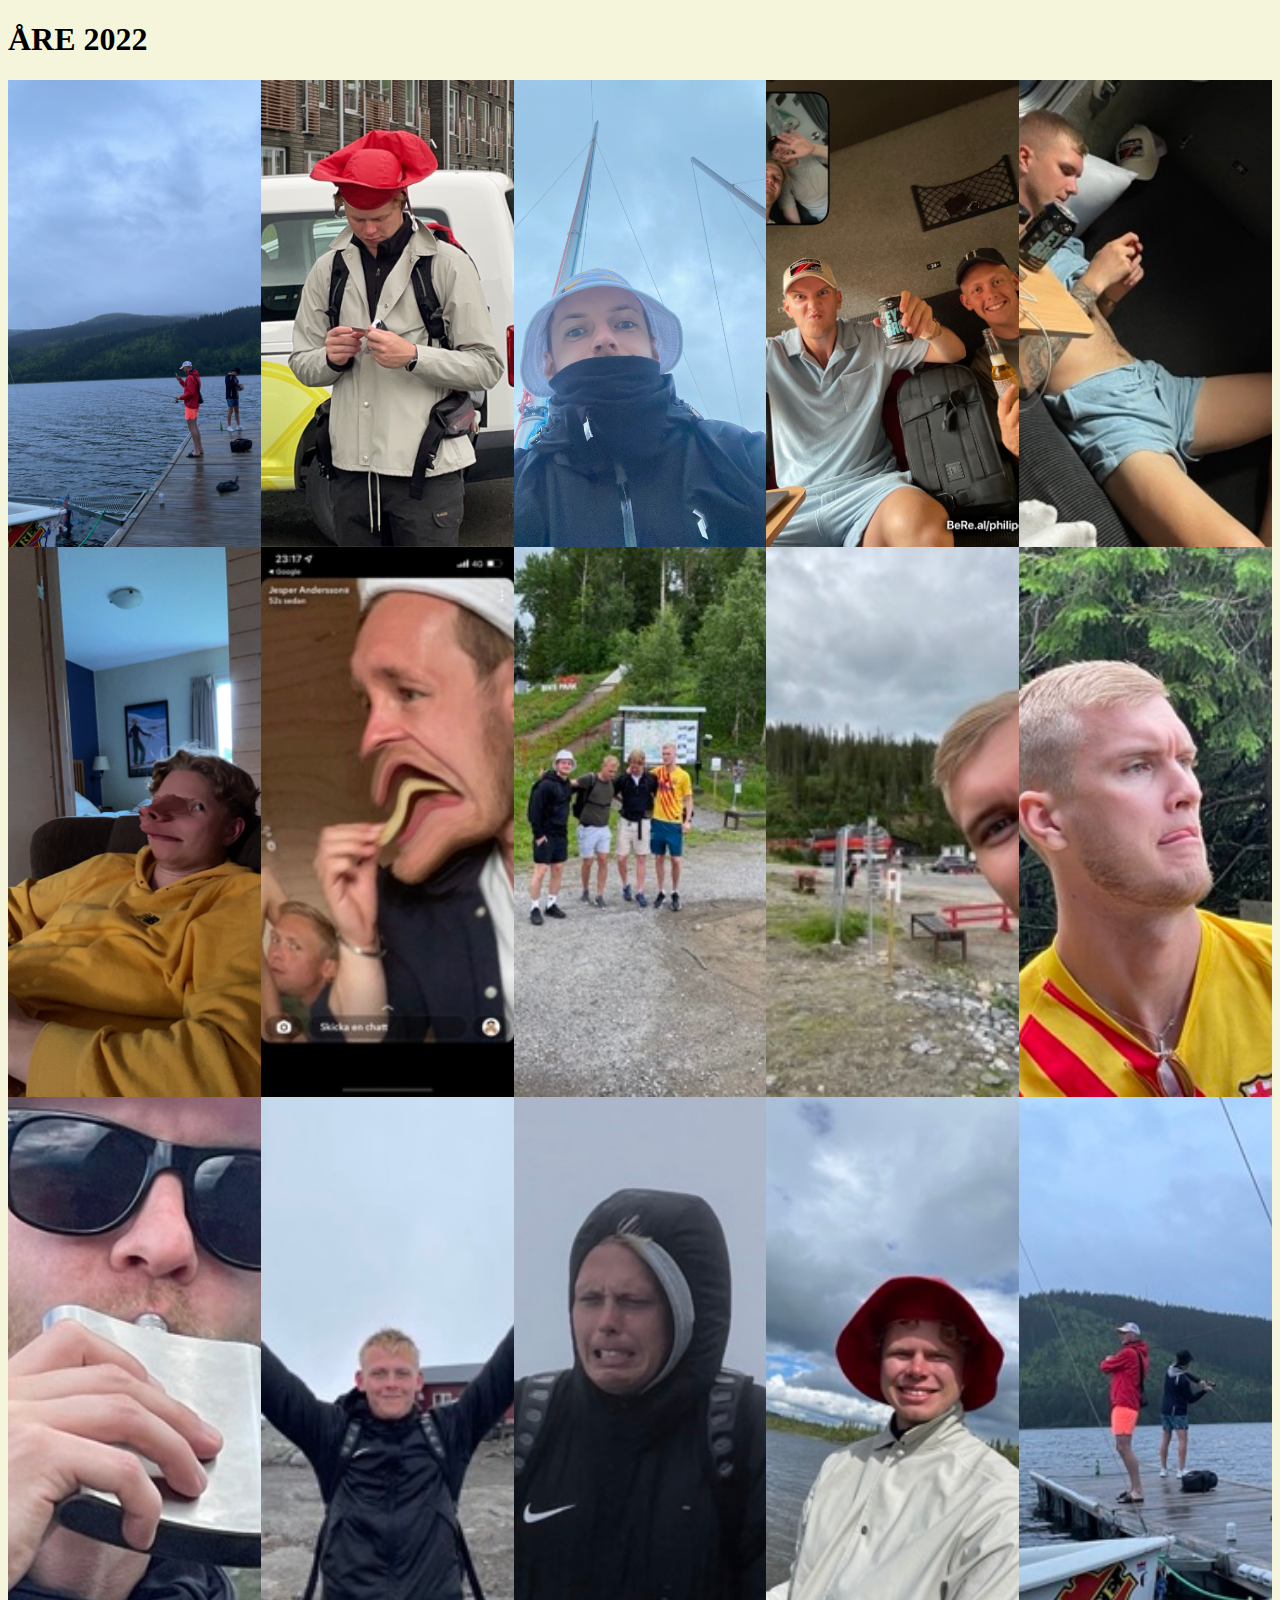
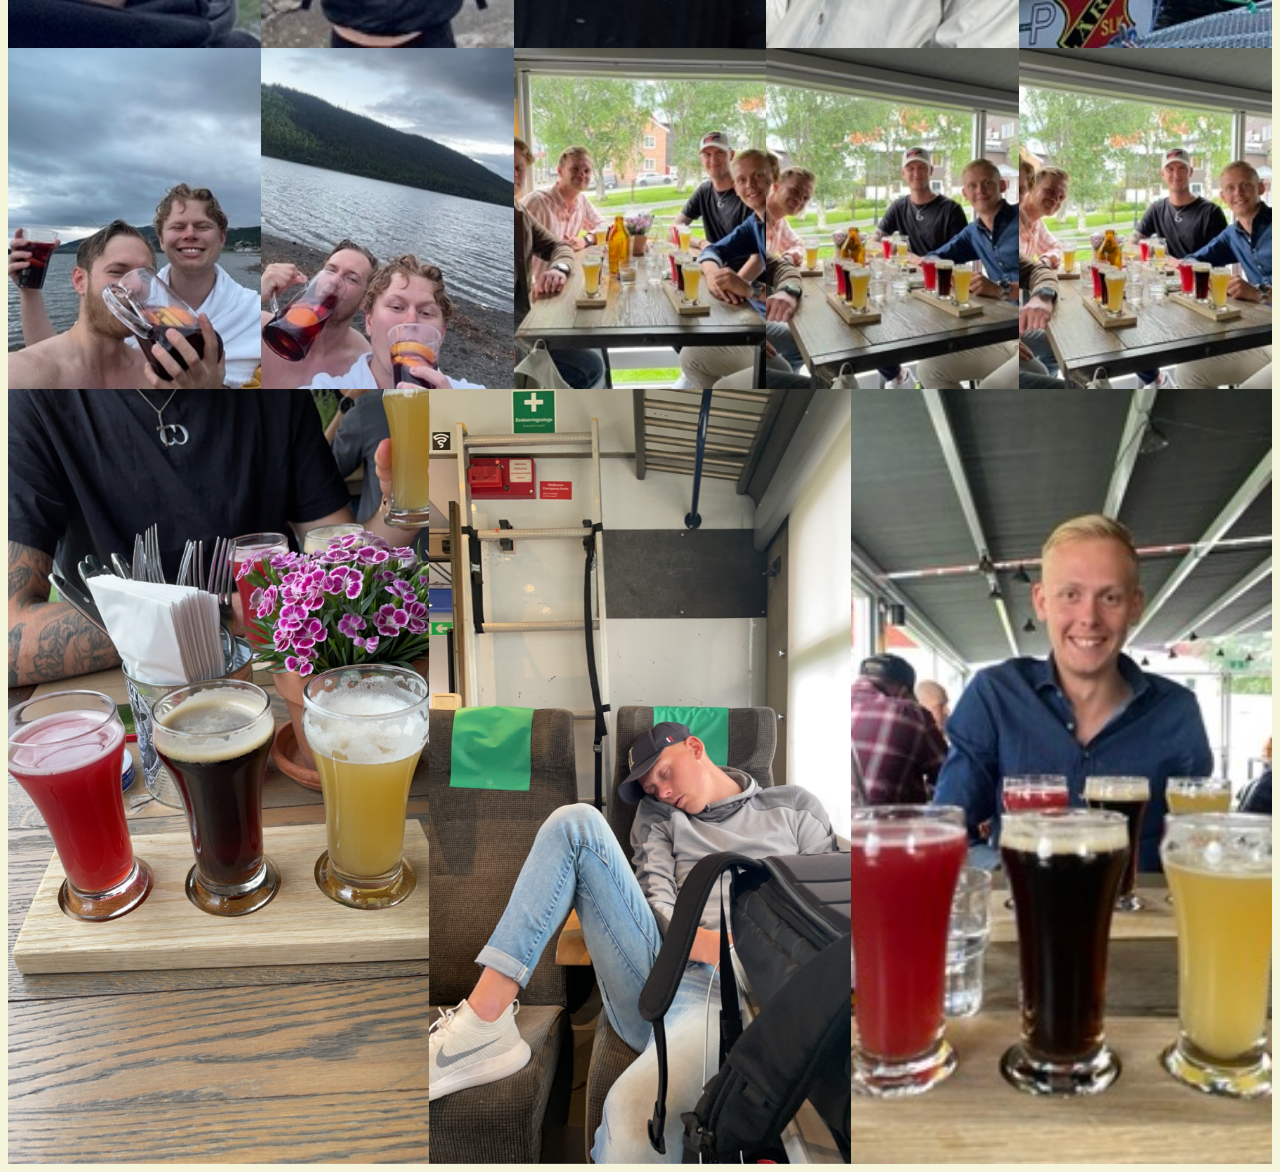
<file: index.html>
<!DOCTYPE html>
<html lang="en">
<head>
    <meta charset="UTF-8">
    <meta http-equiv="X-UA-Compatible" content="IE=edge">
    <meta name="viewport" content="width=device-width, initial-scale=1.0">
    <title>Bildgalleri
    </title>
<link rel="stylesheet" href="style.css">
</head>
<body>
 <h1>ÅRE 2022</h1>
<div class="container">
<div class="big"><img src="Åre 2022/042DB3CE-5EE8-49D3-8D21-7D25FDF0520D.jpg" alt=""> </div>
<div class="normal"><img src="Åre 2022/638E9654-839A-493F-9DCD-FE61D97107A4.jpeg" alt=""> </div>
<div class="big"><img src="Åre 2022/A1400C3A-97AF-4480-A3B6-43F49AE02138.JPG" alt=""> </div>
<div class="normal"><img src="Åre 2022/IMG_1594.JPG" alt=""> </div>
<div class="big"><img src="Åre 2022/IMG_1595 – liten.jpeg" alt=""> </div>
<div class="normal"><img src="Åre 2022/IMG_1852.JPG" alt=""> </div>
<div class="normal"><img src="Åre 2022/IMG_1614 – liten.jpeg" alt=""> </div>
<div class="normal"><img src="Åre 2022/IMG_1621 – liten.jpeg" alt=""> </div>
<div class="normal"><img src="Åre 2022/IMG_1627 – liten.jpeg" alt=""> </div>
<div class="normal"><img src="Åre 2022/IMG_1636 – liten.jpeg" alt=""> </div>
<div class="normal"><img src="Åre 2022/IMG_1691 – liten.jpeg "alt=""> </div>
<div class="normal"><img src="Åre 2022/IMG_1726 – liten.jpeg" alt=""> </div>
<div class="normal"><img src="Åre 2022/IMG_1743 – liten.jpeg" alt=""> </div>
<div class="normal"><img src="Åre 2022/IMG_1787 – liten.jpeg" alt=""> </div>
<div class="normal"><img src="Åre 2022/IMG_1796 – liten.jpeg" alt=""> </div>
<div class="normal"><img src="Åre 2022/IMG_1858 – liten.jpeg" alt=""> </div>
<div class="normal"><img src="Åre 2022/IMG_1861 – liten.jpeg" alt=""> </div>
<div class="normal"><img src="Åre 2022/IMG_1884 – liten.jpeg" alt=""> </div>
<div class="normal"><img src="Åre 2022/IMG_1885 – liten.jpeg" alt=""> </div>
<div class="normal"><img src="Åre 2022/IMG_1886 – liten.jpeg" alt=""> </div>
<div class="normal"><img src="Åre 2022/IMG_1889.JPG" alt=""> </div>
<div class="normal"><img src="Åre 2022/IMG_1906.JPG" alt=""> </div>
<div class="normal"><img src="Åre 2022/IMG_2463 – liten.jpeg" alt=""> </div>
</div>   
   
                                                                                                                                                                                                                                                                        




    
</body>
</html>
</file>
<file: style.css>
.container {
    display: flex;
    flex-wrap: wrap;
    justify-content: space-around;
}
.container > div > img {
    width: 100%;
    height: 100%;
    object-fit: cover;
}
.container > .normal{
    flex: 1 1 250px;
}
.container > .big{
    flex: 1 1 250px;
}
body{
    background-color: beige;
    
}
</file>
